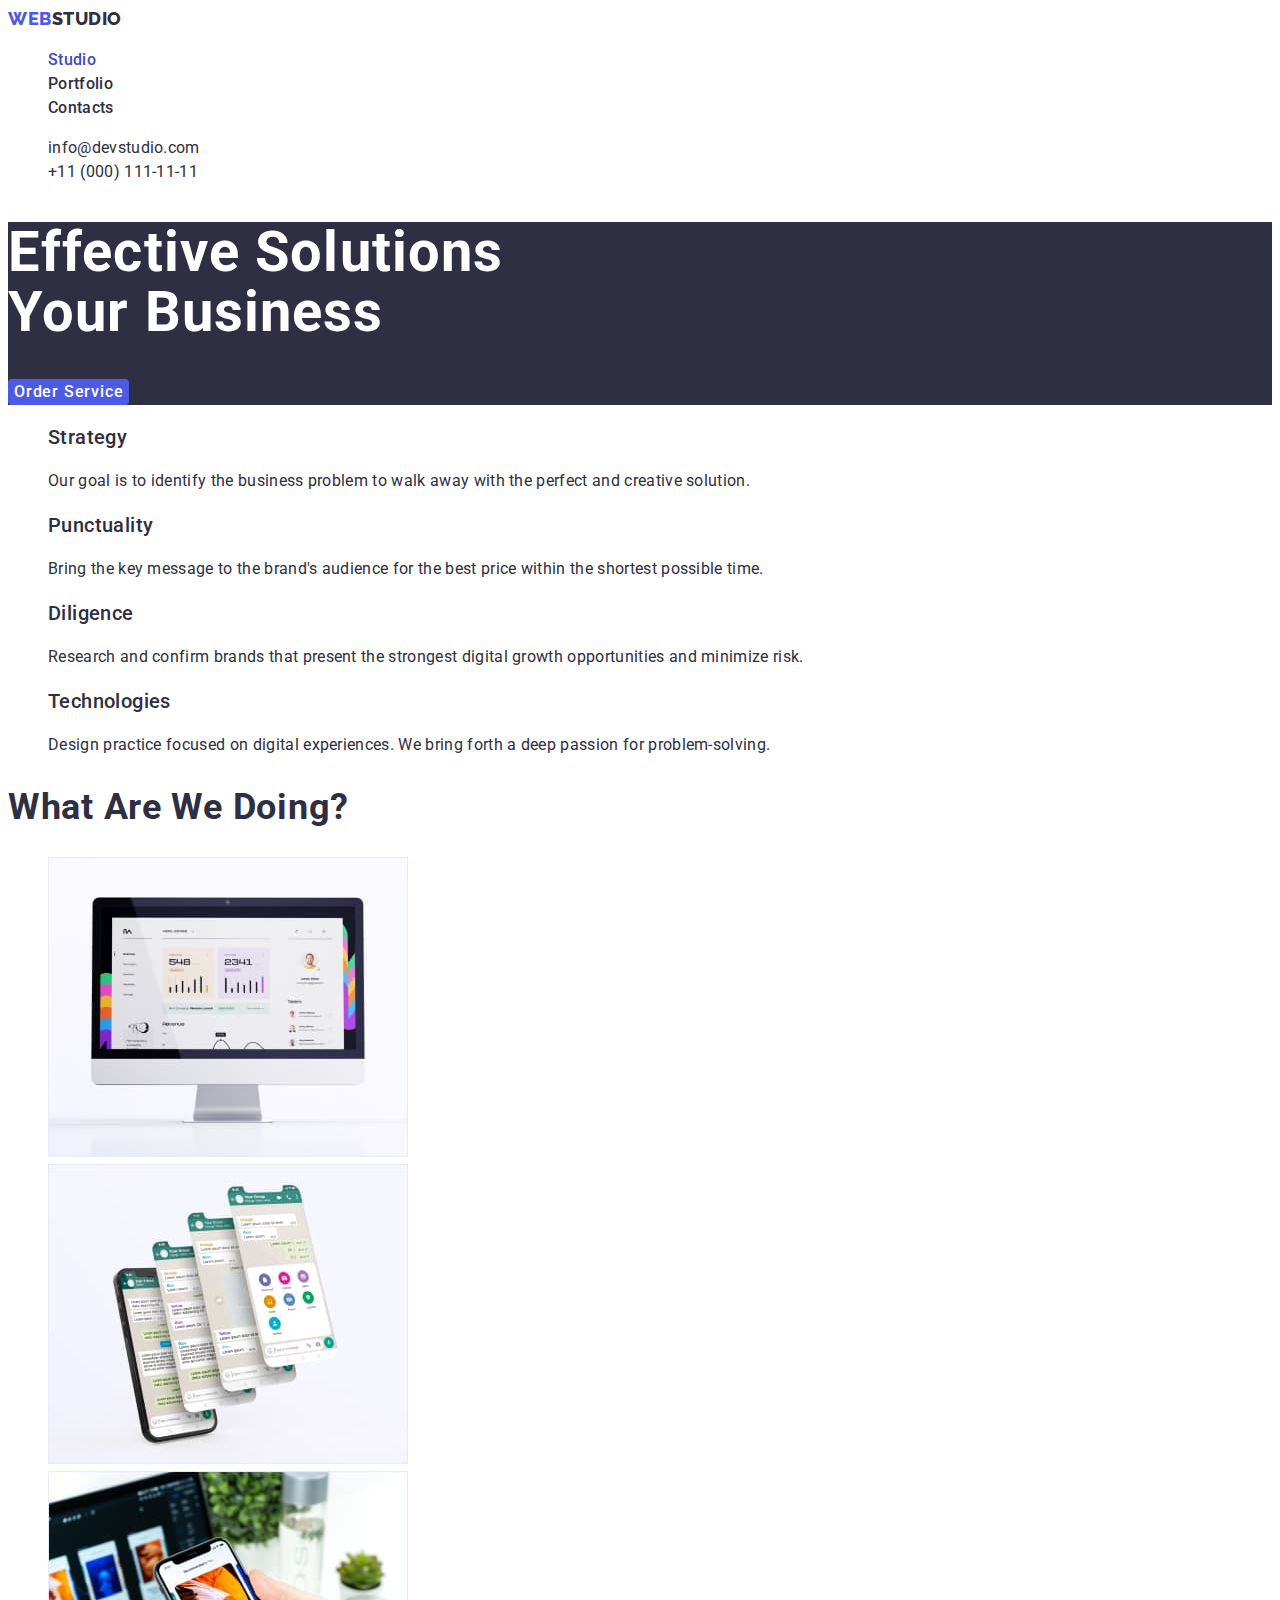
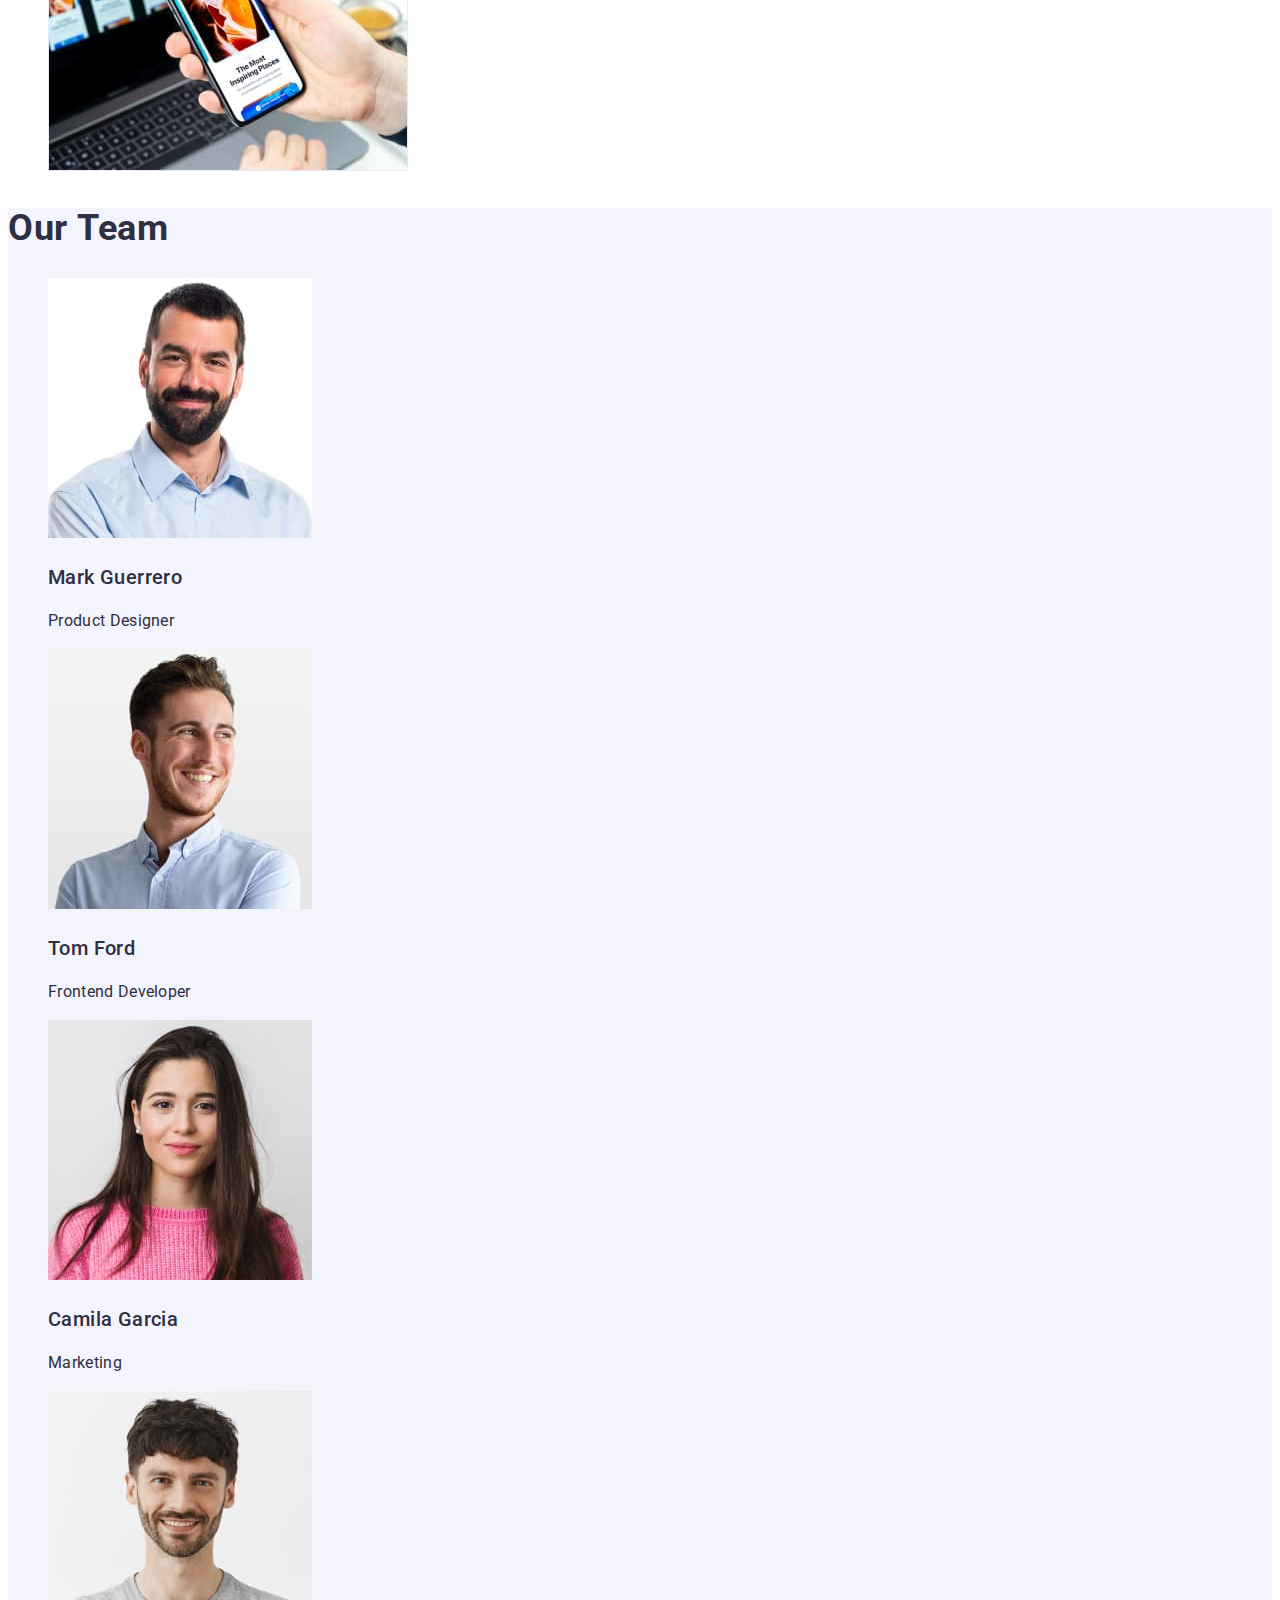
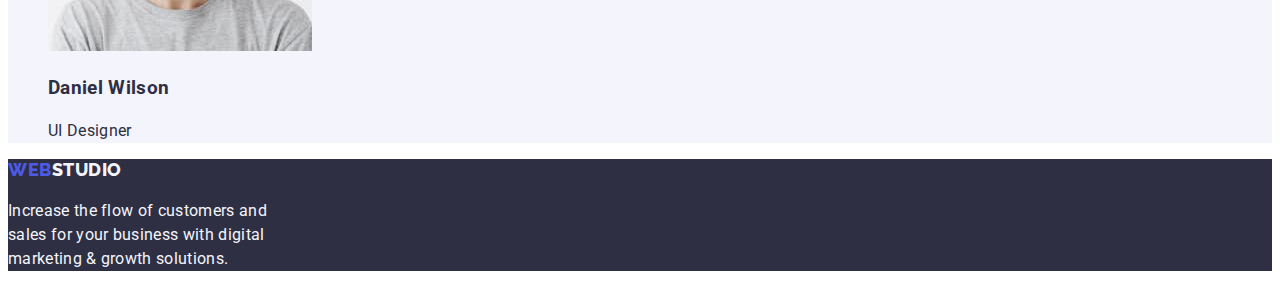
<file: index.html>
<!DOCTYPE html>
<html lang="en">
  <head>
    <meta charset="UTF-8" />
    <meta name="viewport" content="width=device-width, initial-scale=1.0" />
    <title>goit-markup-hw-02</title>

    <!-- Font Used -->
    <link
      href="https://fonts.googleapis.com/css2?family=Raleway:wght@800&family=Roboto:ital,wght@0,400;0,500;0,700;1,400&display=swap"
      rel="stylesheet"
    />

    <!-- My CSS -->
    <link rel="stylesheet" href="./ccs/style.css" />
  </head>
  <body>
    <!-- Header with Navs -->
    <header class="header">
      <nav>
        <a href="./index.html" class="header-logo-link">
          <span class="weblogo">WEB</span>STUDIO
        </a>

        <ul class="header-list list">
          <li class="header-item">
            <a class="header-link active-link link" href="./index.html"
              >Studio</a
            >
          </li>
          <li class="header-item">
            <a class="header-link link" href="./portfolio.html">Portfolio</a>
          </li>
          <li class="header-item">
            <a class="header-link link" href="#">Contacts</a>
          </li>
        </ul>
      </nav>
      <ul class="list">
        <li class="header-contacts item">
          <a class="header-contacts link" href="mailto:info@devstudiocom"
            >info@devstudio.com</a
          >
        </li>
        <li class="header-contacts item">
          <a class="header-contacts link" href="tel:+110001111111"
            >+11 (000) 111-11-11</a
          >
        </li>
      </ul>
    </header>
    <!-- Main Page -->
    <main>
      <!--Hero Image-->
      <section class="hero">
        <h1 class="hero-title">
          Effective Solutions <br />
          Your Business
        </h1>
        <button type="button" class="hero-button button">Order Service</button>
      </section>
      <!--Section 1 = Strategy to Technologies Section  -->
      <section class="benifits-section">
        <ul class="benifits-list list">
          <li class="benifits-item">
            <h3 class="benifits-hthree htext">Strategy</h3>
            <p class="benifits-ptext ptext">
              Our goal is to identify the business problem to walk away with the
              perfect and creative solution.
            </p>
          </li>
          <li class="benifits-item">
            <h3 class="benifits-hthree htext">Punctuality</h3>
            <p class="benifits-ptext ptext">
              Bring the key message to the brand's audience for the best price
              within the shortest possible time.
            </p>
          </li>
          <li class="benifits-item">
            <h3 class="benifits-hthree htext">Diligence</h3>
            <p class="benifits-ptext ptext">
              Research and confirm brands that present the strongest digital
              growth opportunities and minimize risk.
            </p>
          </li>
          <li class="benifits-item">
            <h3 class="benifits-hthree htext">Technologies</h3>
            <p class="benifits-ptext ptext">
              Design practice focused on digital experiences. We bring forth a
              deep passion for problem-solving.
            </p>
          </li>
        </ul>
      </section>
      <!--Section 2 = What are we doing Section-->
      <section class="whatwedo-section">
        <h2 class="whatwedo-title section-title">What Are We Doing?</h2>
        <ul class="whatwedo-list list">
          <li class="whatwedo-item">
            <img
              src="./images/what-we-do-img1.jpg"
              alt="monitor"
              width="360"
              height="300"
            />
          </li>

          <li class="whatwedo-item">
            <img
              src="./images/what-we-do-img2.jpg"
              alt="mobilephone"
              width="360"
              height="300"
            />
          </li>
          <li class="whatwedo-item">
            <img
              src="./images/what-we-do-img3.jpg"
              alt="laptop and mobilephone"
              width="360"
              height="300"
            />
          </li>
        </ul>
      </section>
      <!--Section 3-->
      <section class="ourteam-section section-grey">
        <h2 class="ourteam-title section-title">Our Team</h2>
        <ul class="ourteam-list list">
          <li class="ourteam-item">
            <img
              src="./images/our-team1-mark.jpg"
              alt="Mark Guerrero"
              width="264"
              height="260"
            />
            <h3 class="ourteam-name htext">Mark Guerrero</h3>
            <p class="ourteam-positionptext">Product Designer</p>
          </li>
          <li class="ourteam-item">
            <img
              src="./images/our-team2-tom.jpg"
              alt="Tom Ford"
              width="264"
              height="260"
            />
            <h3 class="ourteam-name htext">Tom Ford</h3>
            <p class="ourteam-position ptext">Frontend Developer</p>
          </li>

          <li class="ourteam-item">
            <img
              src="./images/our-team3-camila.jpg"
              alt="Camila Garcia"
              width="264"
              height="260"
            />
            <h3 class="ourteam-name htext">Camila Garcia</h3>
            <p class="ourteam-position ptext">Marketing</p>
          </li>

          <li class="ourteam-item">
            <img
              src="./images/our-team4-daniel.jpg"
              alt="Daniel Wilson"
              width="264"
              height="260"
            />
            <h3 class="ourteam-namehtext">Daniel Wilson</h3>
            <p class="ourteam-position ptext">UI Designer</p>
          </li>
        </ul>
      </section>
    </main>
    <!-- Footer -->
    <footer class="footer">
      <a href="./index.html" class="footer-logo">
        <span class="weblogo">WEB</span>STUDIO
      </a>

      <p class="footer-text ptext">
        Increase the flow of customers and <br />
        sales for your business with digital <br />
        marketing & growth solutions.
      </p>
    </footer>
  </body>
</html>
</file>
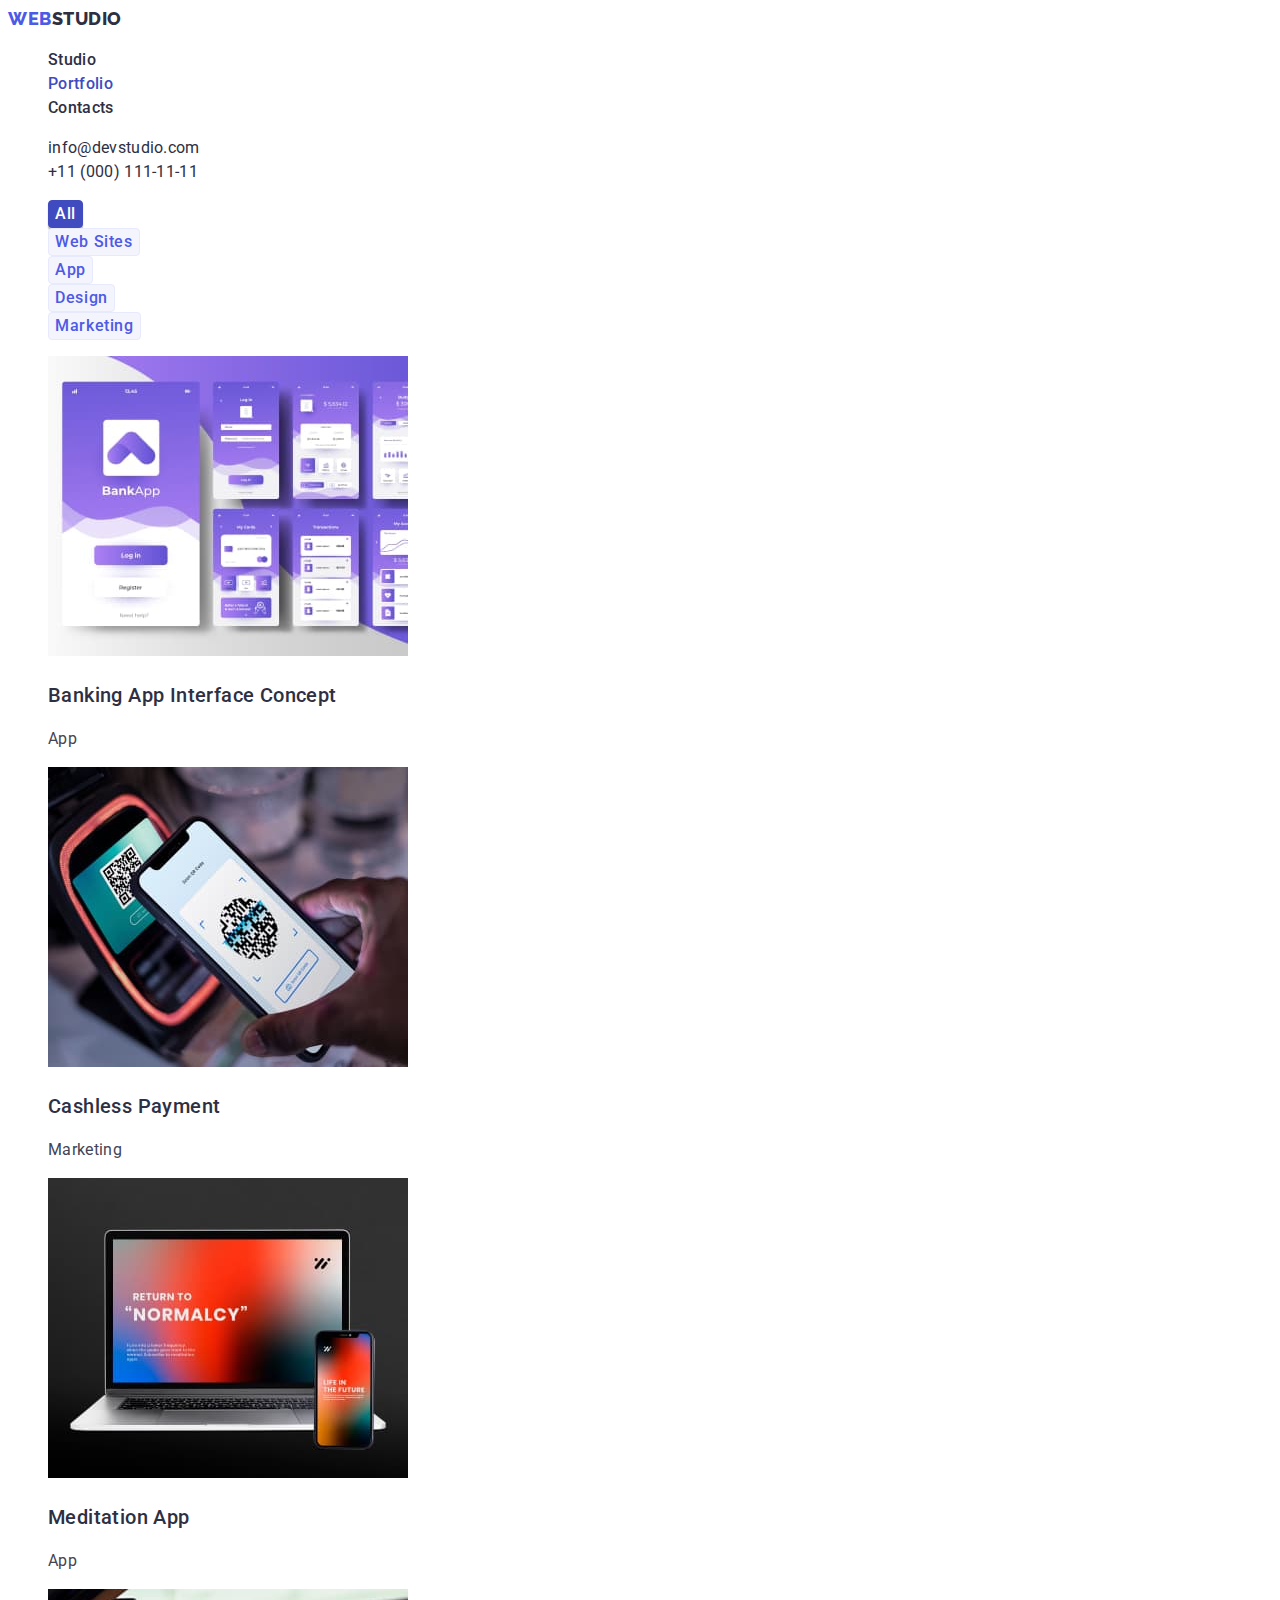
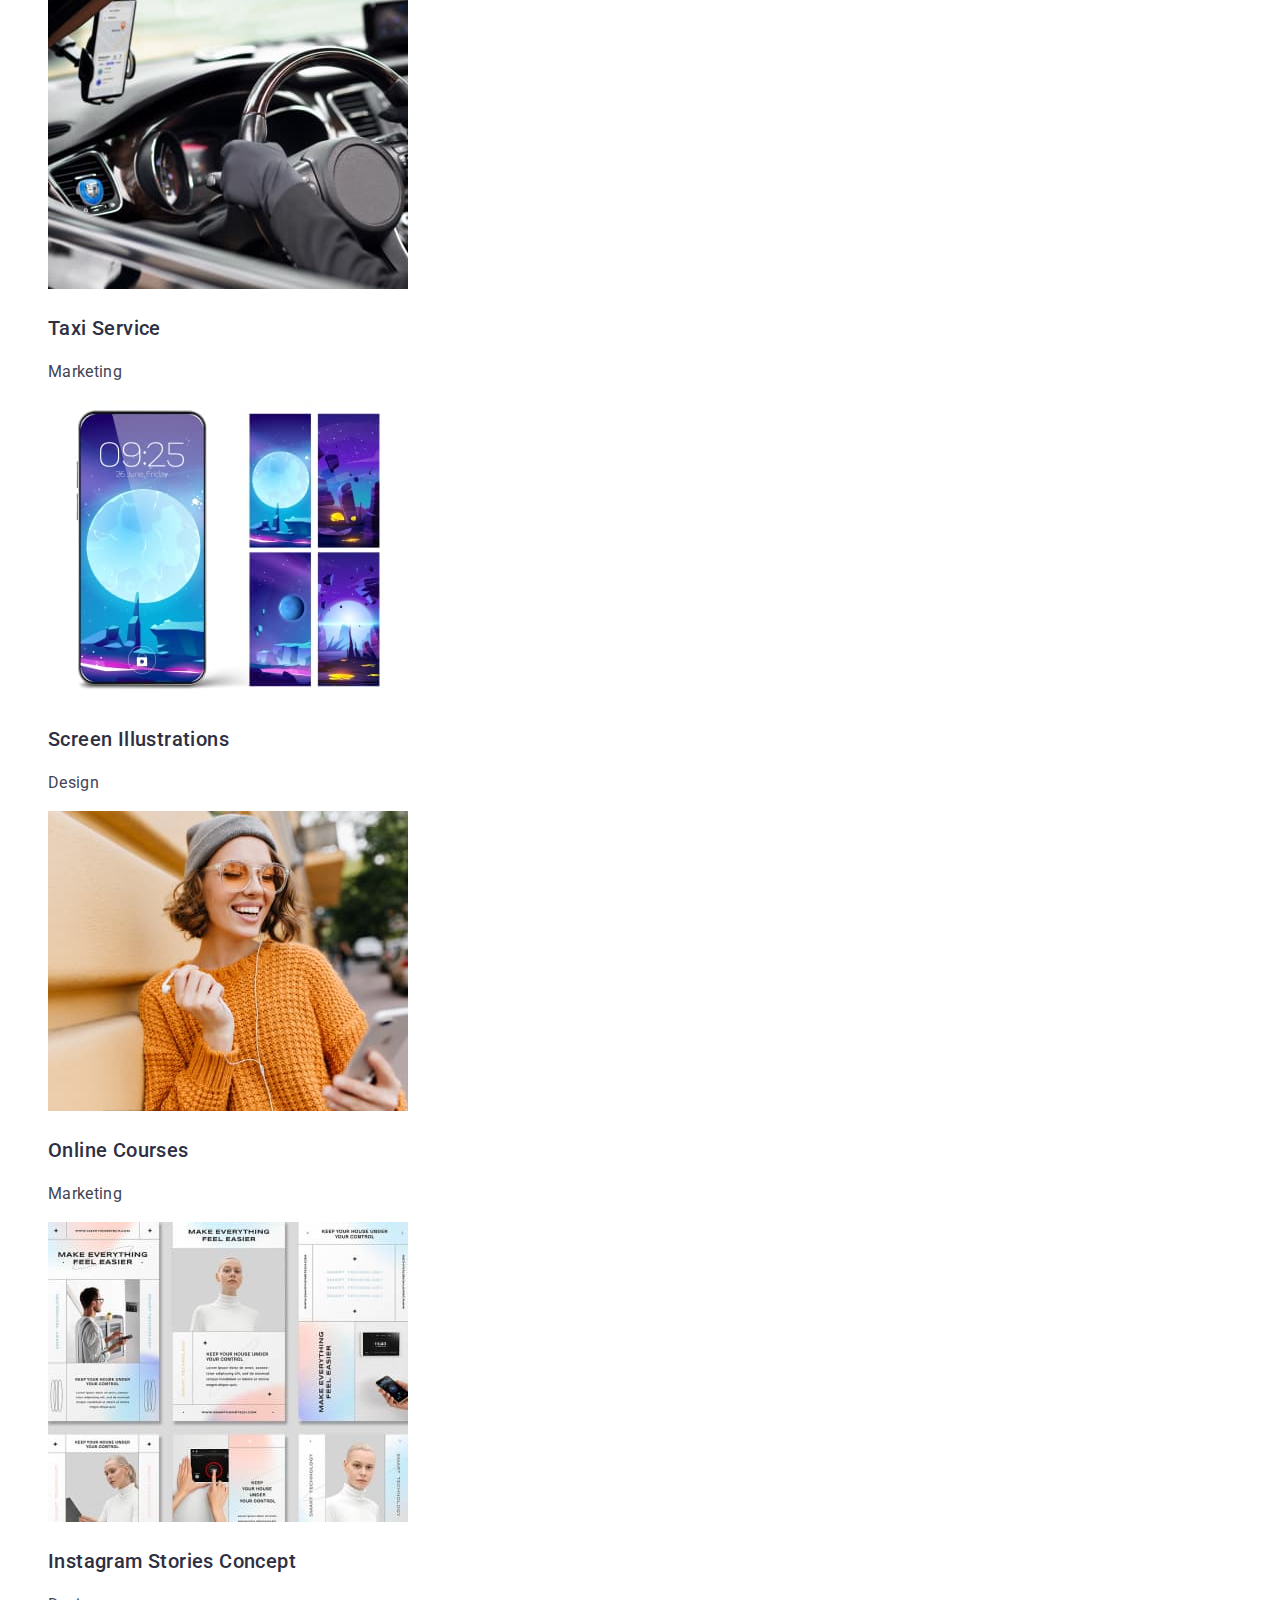
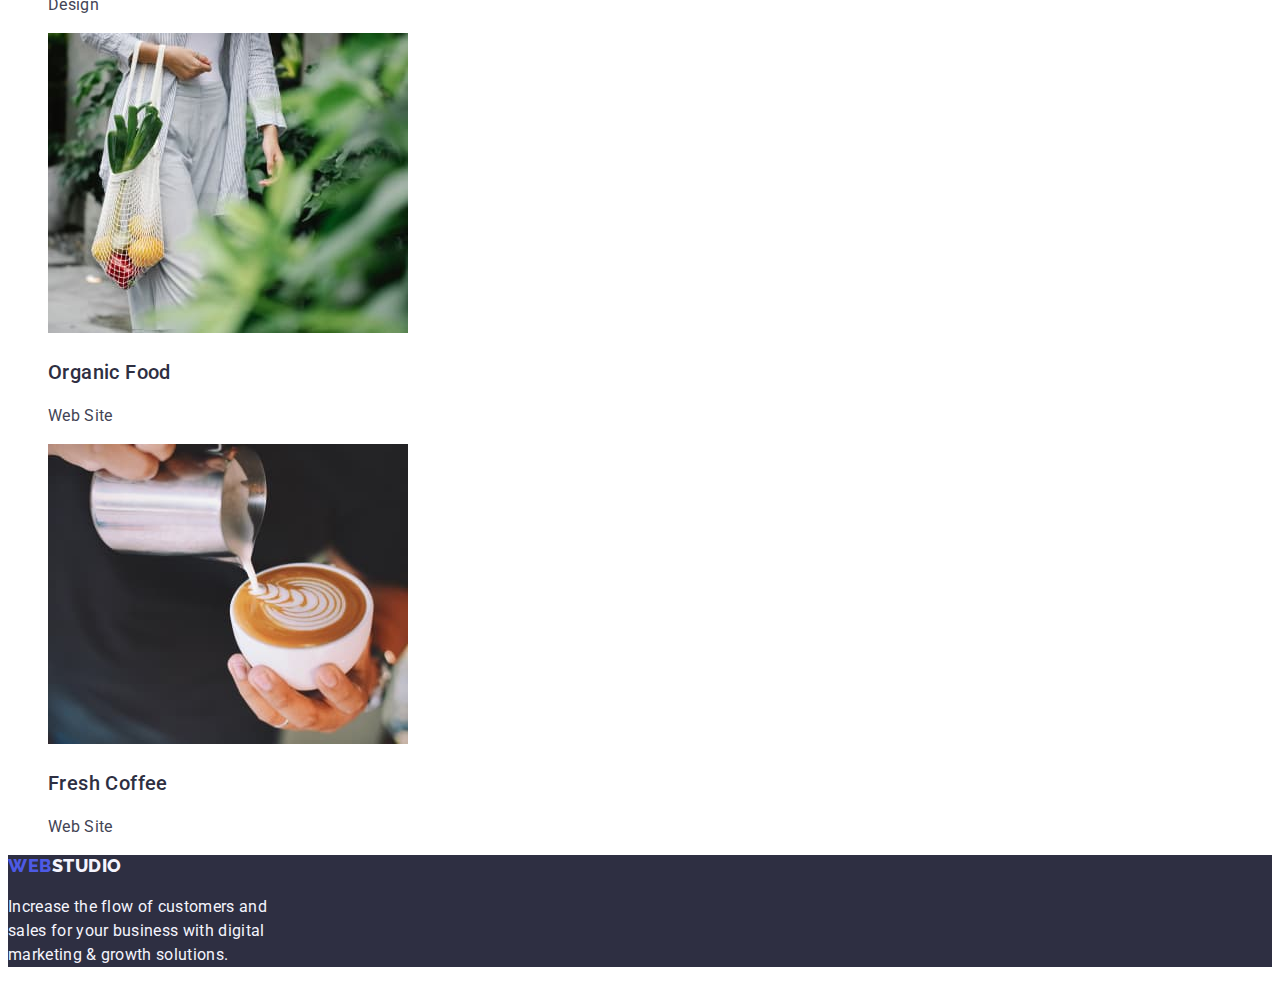
<file: portfolio.html>
<!DOCTYPE html>
<html lang="en">
  <head>
    <meta charset="UTF-8" />
    <meta name="viewport" content="width=device-width, initial-scale=1.0" />
    <title>Porfolio</title>

    <!-- Font Used -->
    <link
      href="https://fonts.googleapis.com/css2?family=Raleway:wght@800&family=Roboto:ital,wght@0,400;0,500;0,700;1,400&display=swap"
      rel="stylesheet"
    />

    <!-- My CSS -->
    <link rel="stylesheet" href="./ccs/style.css" />
  </head>
  <body>
    <!-- Portfolio Header -->
    <header>
      <nav>
        <a href="./index.html" class="header-logo-link">
          <span class="weblogo">WEB</span>STUDIO
        </a>

        <ul class="header-list list">
          <li class="header-item">
            <a class="header-link link" href="./index.html">Studio</a>
          </li>
          <li class="header-item">
            <a class="header-link active-link link" href="./portfolio.html"
              >Portfolio</a
            >
          </li>
          <li class="header-item">
            <a class="header-link link" href="#">Contacts</a>
          </li>
        </ul>
      </nav>

      <ul class="header-contacts list">
        <li class="header-contacts text">
          <a class="header-contacts link" href="mailto:info@devstudiocom"
            >info@devstudio.com</a
          >
        </li>
        <li class="header-contacts item">
          <a class="header-contacts link" href="tel:+110001111111"
            >+11 (000) 111-11-11</a
          >
        </li>
      </ul>
    </header>
    <main>
      <section>
        <ul class="portfolio-buttons list">
          <li>
            <button type="button" class="button-item active-filter">All</button>
          </li>
          <li>
            <button type="button" class="button-item">Web Sites</button>
          </li>
          <li>
            <button type="button" class="button-item">App</button>
          </li>
          <li>
            <button type="button" class="button-item">Design</button>
          </li>
          <li>
            <button type="button" class="button-item">Marketing</button>
          </li>
        </ul>

        <ul class="portfolio list">
          <li>
            <a href="#" class="portfolio-image-item">
              <img
                src="./images/portfolio_img1.jpg"
                alt="App Purple"
                width="360"
                height="300"
              />
              <h3 class="imagedescription">Banking App Interface Concept</h3>
              <p class="imagesubdescription">App</p>
            </a>
          </li>
          <li>
            <a href="#" class="portfolio-image-item">
              <img
                src="./images/portfolio_img2.jpg"
                alt="Scan Code"
                width="360"
                height="300"
              />
              <h3 class="imagedescription">Cashless Payment</h3>
              <p class="imagesubdescription">Marketing</p>
            </a>
          </li>
          <li>
            <a href="#" class="portfolio-image-item">
              <img
                src="./images/portfolio_img3.jpg"
                alt="Redlaptop"
                width="360"
                height="300"
              />
              <h3 class="imagedescription">Meditation App</h3>
              <p class="imagesubdescription">App</p>
            </a>
          </li>
          <li>
            <a href="#" class="portfolio-image-item">
              <img
                src="./images/portfolio_img4.jpg"
                alt="drive"
                width="360"
                height="300"
              />
              <h3 class="imagedescription">Taxi Service</h3>
              <p class="imagesubdescription">Marketing</p>
            </a>
          </li>
          <li>
            <a href="#" class="portfolio-image-item">
              <img
                src="./images/portfolio_img5.jpg"
                alt="purple wallpaper"
                width="360"
                height="300"
              />
              <h3 class="imagedescription">Screen Illustrations</h3>
              <p class="imagesubdescription">Design</p>
            </a>
          </li>
          <li>
            <a href="#" class="portfolio-image-item">
              <img
                src="./images/portfolio_img6.jpg"
                alt="girl yellow"
                width="360"
                height="300"
              />
              <h3 class="imagedescription">Online Courses</h3>
              <p class="imagesubdescription">Marketing</p>
            </a>
          </li>
          <li>
            <a href="#" class="portfolio-image-item">
              <img
                src="./images/portfolio_img7.jpg"
                alt="girl white"
                width="360"
                height="300"
              />
              <h3 class="imagedescription">Instagram Stories Concept</h3>
              <p class="imagesubdescription">Design</p>
            </a>
          </li>
          <li>
            <a href="#" class="portfolio-image-item">
              <img
                src="./images/portfolio_img8.jpg"
                alt="veggies"
                width="360"
                height="300"
              />
              <h3 class="imagedescription">Organic Food</h3>
              <p class="imagesubdescription">Web Site</p>
            </a>
          </li>
          <li>
            <a href="#" class="portfolio-image-item">
              <img
                src="./images/portfolio_mg9.jpg"
                alt="coffee"
                width="360"
                height="300"
              />
              <h3 class="imagedescription">Fresh Coffee</h3>
              <p class="imagesubdescription">Web Site</p>
            </a>
          </li>
        </ul>
      </section>
    </main>
    <!-- Porfolio Footer -->
    <footer class="footer">
      <a href="./index.html" class="footer-logo">
        <span class="weblogo">WEB</span>STUDIO
      </a>

      <p class="footer-text ptext">
        Increase the flow of customers and <br />
        sales for your business with digital <br />
        marketing & growth solutions.
      </p>
    </footer>
  </body>
</html>
</file>
<file: ccs/style.css>
/* CSS Variables */
:root {
  --primary-text-color: #434455;
  --primary-navy-color: #2e2f42;
  --primary-white-color: #fff;
  --primary-cloud-color: #f4f4fd;
  --primary-iris-color: #4d5ae5;
  --primary-background-color: #fff;
  --secondary-background-color: #2e2f42;
  --click-color: #404bbf;
  --primary-color-slate: #434455;
  --cornflower-color: #e7e9fc;
}

body {
  font-family: "Roboto", sans-serif;
  font-size: 16px;
  font-weight: 400;
  line-height: 24px;
  letter-spacing: 0.32px;
  color: var(--primary-navy-color);
  font-style: normal;
}

/* General Styles */

.list {
  list-style: none;
}

.link {
  text-decoration: none;
}

.hero-title {
  /* Header 1 */
  font-family: Roboto;
  font-size: 56px;
  font-style: normal;
  font-weight: 700;
  line-height: 60px;
  letter-spacing: 1.12px;
}

.section-title {
  font-size: 36px;
  font-weight: 700;
  line-height: 40px;
  letter-spacing: 0.72px;
  text-transform: capitalize;
}

.htext {
  /* Header 3 */
  font-size: 20px;
  font-weight: 500;
  line-height: 24px;
  letter-spacing: 0.4px;
}

.button {
  font-family: inherit;
  font-size: 16px;
  font-style: normal;
  font-weight: 500;
  line-height: 24px;
  letter-spacing: 0.64px;
}

/* HEADER WITH NAVS SECTION */
.header {
  background-color: var(--primary-background-color);
}

/* Import fonts from google */
@import url("https://fonts.googleapis.com/css2?family=Raleway:wght@800&family=Roboto:ital,wght@0,400;0,500;0,700;1,400&display=swap");

.header-logo-link {
  text-decoration: none;
  font-family: "Raleway";
  color: inherit;
  font-size: 18px;
  font-style: normal;
  font-weight: 800;
  line-height: 21px;
  letter-spacing: 0.54px;
  text-transform: uppercase;
}

.weblogo {
  color: var(--primary-iris-color);
}

.header-link {
  color: inherit;
  font-size: 16px;
  font-weight: 500;
  line-height: 24px;
  letter-spacing: 0.32px;
}

.header-link:hover,
.header-link:focus {
  color: var(--click-color);
}

.header-contacts:hover,
.header-contacts:focus {
  color: var(--click-color);
}

.header-contacts {
  color: inherit;
}

.hero {
  background-color: var(--secondary-background-color);
}

.hero-title {
  color: var(--primary-white-color);
}

.hero-button {
  cursor: pointer;
  border: none;
  letter-spacing: 0.05em;
  background-color: var(--primary-iris-color);
  color: var(--primary-background-color);
  border-radius: 4px;
}

.hero-button.button:hover,
.hero-button.button :focus {
  background-color: var(--click-color);
}

.section-grey {
  background-color: var(--primary-cloud-color);
}

.footer-logo {
  font-family: Raleway;
  text-decoration: none;
  font-size: 18px;
  font-weight: 800;
  line-height: 21px;
  letter-spacing: 0.54px;
  color: var(--primary-cloud-color);
}

.footer {
  background-color: var(--primary-navy-color);
}

.footer-text {
  color: var(--primary-cloud-color);
}

/* Portolio Page */
.button-item {
  font-family: inherit;
  font-size: 16px;
  font-weight: 500;
  line-height: 24px;
  letter-spacing: 0.64px;
  border: 1px solid var(--cornflower-color);
  color: var(--primary-iris-color);
  text-align: center;
  border-radius: 4px;
  background-color: var(--primary-cloud-color);
  cursor: pointer;
}

.portfolio-image-item {
  text-decoration: none;
}

.imagedescription {
  color: var(--primary-navy-color);
  font-size: 20px;
  font-style: normal;
  font-weight: 500;
  line-height: 24px;
  letter-spacing: 0.4px;
}

.imagesubdescription {
  color: var(--primary-color-slate);
  font-size: 16px;
  font-style: normal;
  font-weight: 400;
  line-height: 24px;
  letter-spacing: 0.32px;
}

.active-link {
  color: var(--click-color);
}

.button-item:hover,
.button-item:focus,
.active-filter {
  background-color: var(--click-color);
  color: var(--primary-white-color);
  box-shadow: 0px 2px 2px 0px rgba(0, 0, 0, 0.12),
    0px 2px 1px 0px rgba(0, 0, 0, 0.08), 0px 3px 1px 0px rgba(0, 0, 0, 0.1);
  border-color: var(--click-color);
}
</file>
